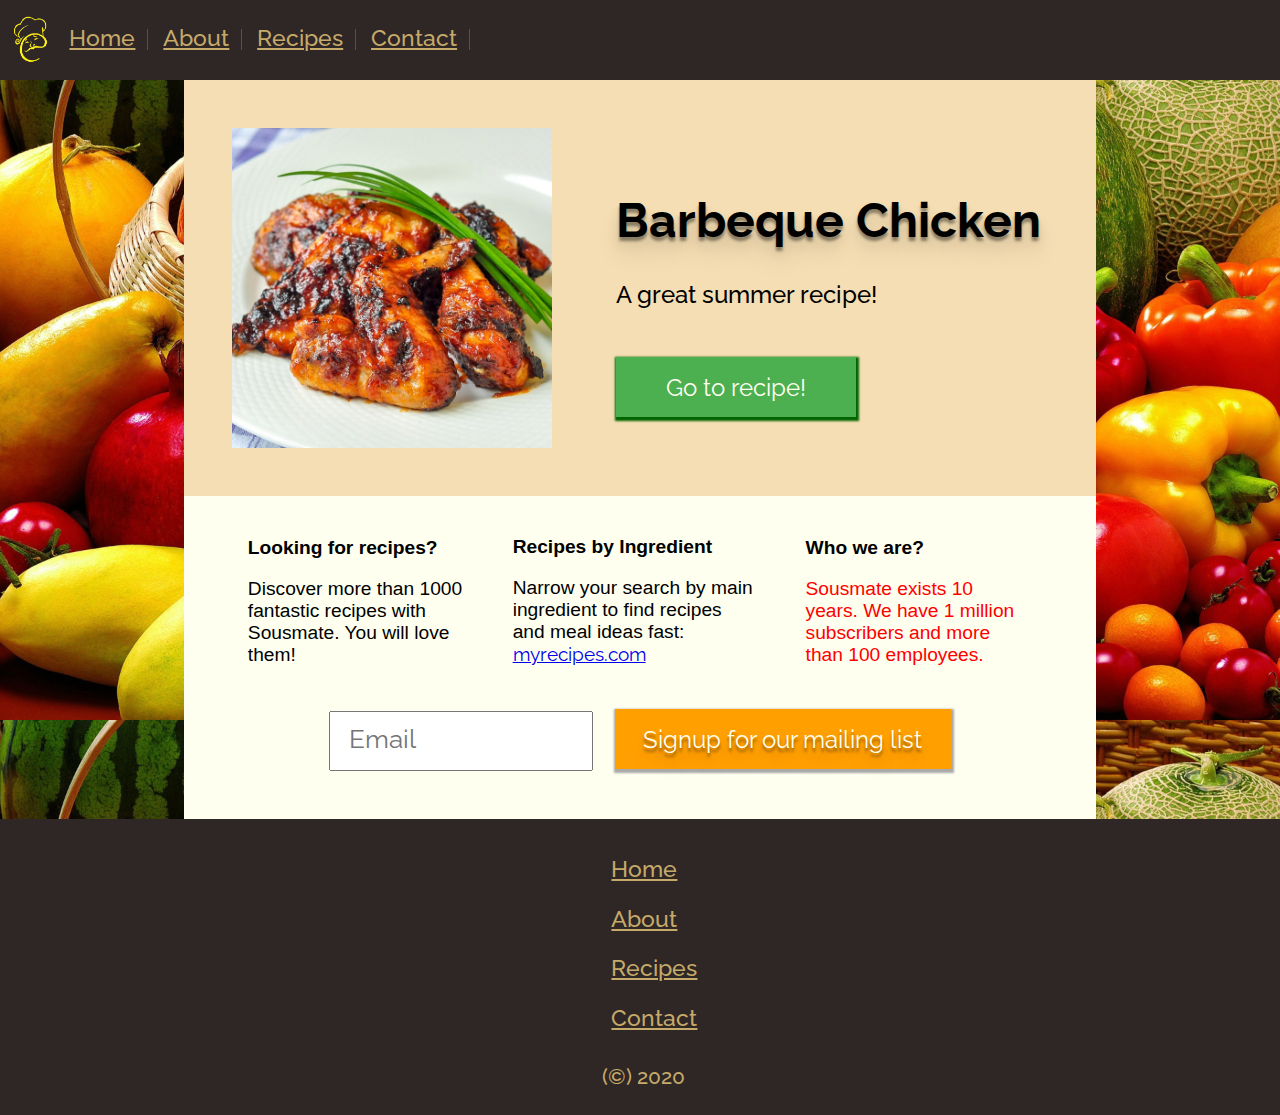
<file: index.html>
<!DOCTYPE html>
<html lang="en">
  <head>
    <meta charset="UTF-8" />
    <meta name="viewport" content="width=device-width, initial-scale=1.0" />
    <meta http-equiv="X-UA-Compatible" content="ie=edge" />

    <link rel="stylesheet" type="text/css" href="index.css" />
    <link rel="stylesheet" type="text/css" href="home.css" />

    <link
      href="https://fonts.googleapis.com/css?family=Raleway&display=swap"
      rel="stylesheet"
    />

    <title>Home</title>
  </head>
  <body>
    <nav id="navContainer" class="padding-left">
      <img id="logo" src="images/sousmate.png" alt="Sousmate Logo" />
      <ul>
        <li><a href="index.html">Home</a></li>
        <li><a href="about.html">About</a></li>
        <li><a href="recipes.html">Recipes</a></li>
        <li><a href="contact.html">Contact</a></li>
      </ul>
    </nav>
    <div class="container">
      <div class="recipes">
        <img id="recipe" src="" alt="" />
        <div class="recipe-info">
          <h1 id="recipe-name"></h1>
          <p id="recipe-synopsis"></p>
          <button id="goToRecipe">Go to recipe!</button>
        </div>
      </div>
      <div class="recipe-extra-info">
        <div class="extra-info inline-block">
          <h2 class="extra-info-header">Looking for recipes?</h2>
          <p class="extra-info-text">
            Discover more than 1000 fantastic recipes with Sousmate. You will
            love them!
          </p>
        </div>
        <div class="extra-link inline-block">
          <h2 class="extra-info-header">Recipes by Ingredient</h2>
          <p class="extra-info-text">
            Narrow your search by main ingredient to find recipes and meal ideas
            fast:
            <a
              target="_blank"
              rel="noopener noreferrer"
              href="https://www.myrecipes.com/ingredients"
              >myrecipes.com</a
            >
          </p>
        </div>
        <div class="important-info inline-block">
          <h2 class="extra-info-header">Who we are?</h2>
          <p class="extra-info-text">
            Sousmate exists 10 years. We have 1 million subscribers and more
            than 100 employees.
          </p>
        </div>
      </div>
      <div class="mailing-list">
        <form>
          <input type="email" placeholder="Email" />
          <button id="mailing-list-btn" type="submit">
            Signup for our mailing list
          </button>
        </form>
      </div>
    </div>
    <div class="footer">
      <div class="footer-content">
        <div class="vertical-list">
          <ul>
            <li><a href="index.html">Home</a></li>
            <li><a href="about.html">About</a></li>
            <li><a href="recipes.html">Recipes</a></li>
            <li><a href="contact.html">Contact</a></li>
          </ul>
        </div>
        <p class="copyright">(&copy) 2020</p>
      </div>
    </div>

    <script src="recipesObjects.js"></script>
    <script src="home.js"></script>
  </body>
</html>
</file>
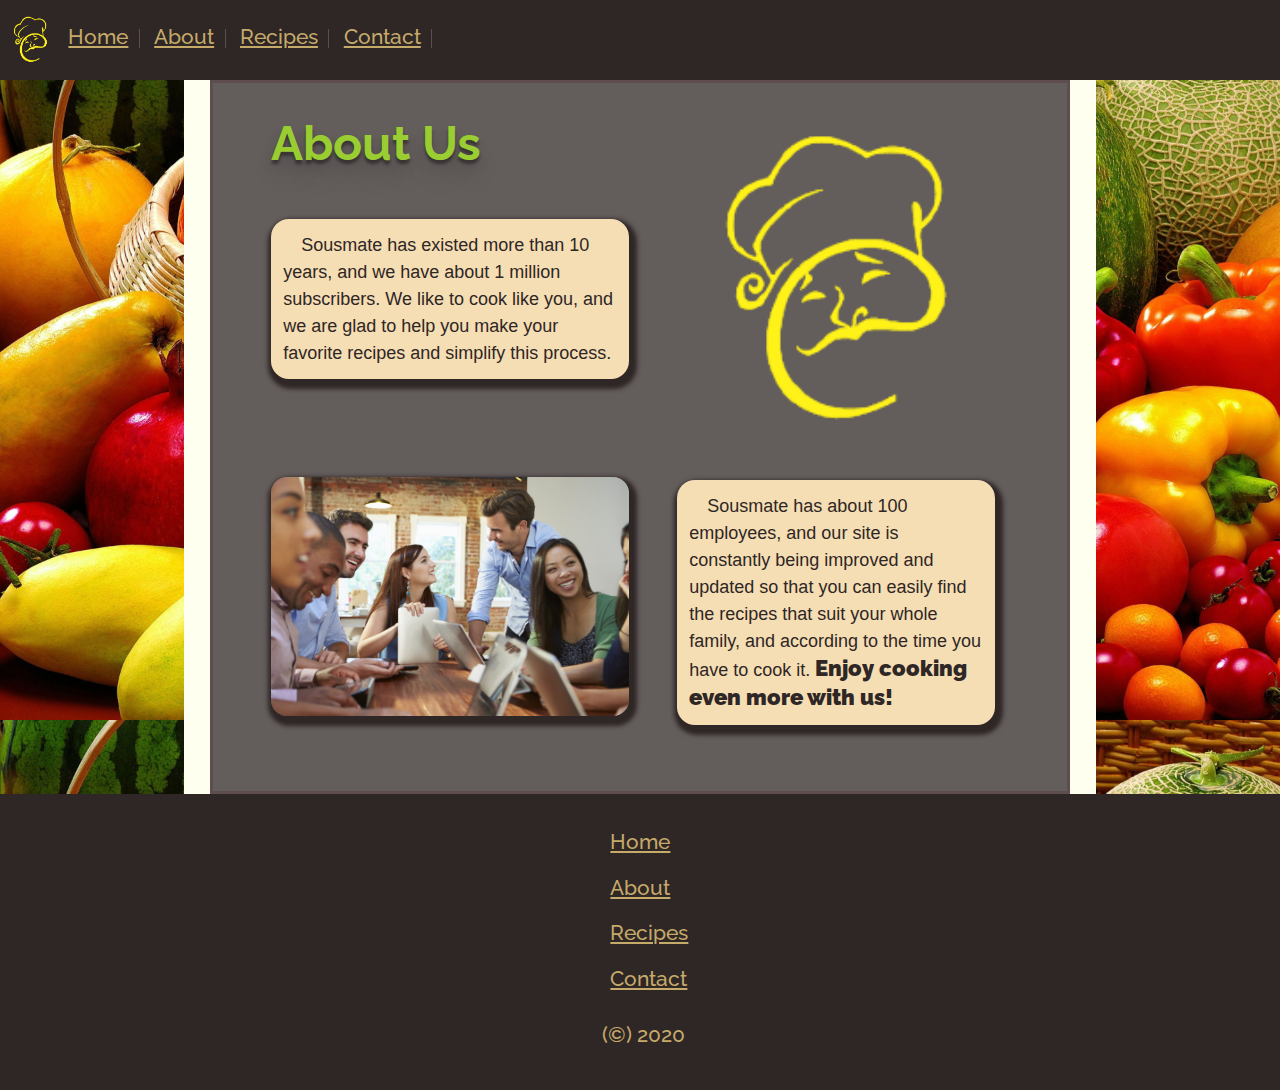
<file: about.html>
<!DOCTYPE html>
<html lang="en">
  <head>
    <meta charset="UTF-8" />
    <meta name="viewport" content="width=device-width, initial-scale=1.0" />
    <meta http-equiv="X-UA-Compatible" content="ie=edge" />

    <link rel="stylesheet" type="text/css" href="about.css" />
    <link rel="stylesheet" type="text/css" href="index.css" />

    <link
      href="https://fonts.googleapis.com/css?family=Raleway&display=swap"
      rel="stylesheet"
    />

    <title>About</title>
  </head>
  <body>
    <nav id="navContainer" class="padding-left">
      <img id="logo" src="images/sousmate.png" alt="Sousmate Logo" />
      <ul>
        <li><a href="index.html">Home</a></li>
        <li><a href="about.html">About</a></li>
        <li><a href="recipes.html">Recipes</a></li>
        <li><a href="contact.html">Contact</a></li>
      </ul>
    </nav>
    <div class="container">
      <div class="info-about padding-left">
        <div class="about-content">
          <h1>About Us</h1>

          <img src="images/sousmate.png" alt="Sousmate Logo" />

          <p class="about-us-msg">
            Sousmate has existed more than 10 years, and we have about 1 million
            subscribers. We like to cook like you, and we are glad to help you
            make your favorite recipes and simplify this process.
          </p>
          <img src="images/team.jpg" alt="Sousmate team" />
          <p class="about-us-msg2">
            Sousmate has about 100 employees, and our site is constantly being
            improved and updated so that you can easily find the recipes that
            suit your whole family, and according to the time you have to cook
            it. <span>Enjoy cooking even more with us!</span>
          </p>
        </div>
      </div>
    </div>
    <div class="footer">
      <div class="footer-content">
        <div class="vertical-list">
          <ul>
            <li><a href="index.html">Home</a></li>
            <li><a href="about.html">About</a></li>
            <li><a href="recipes.html">Recipes</a></li>
            <li><a href="contact.html">Contact</a></li>
          </ul>
        </div>
        <p class="copyright">(&copy) 2020</p>
      </div>
    </div>
  </body>
</html>
</file>
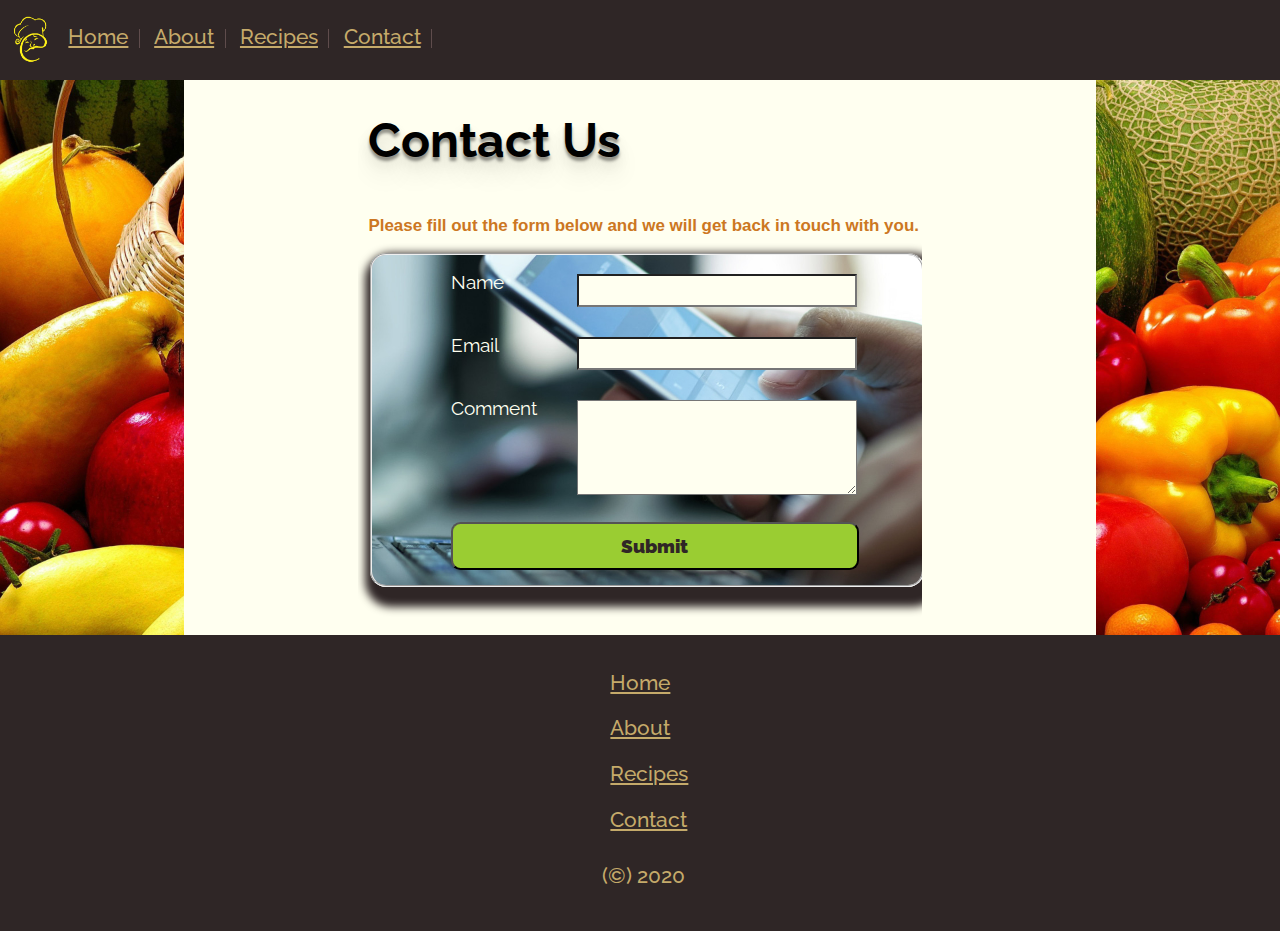
<file: contact.html>
<!DOCTYPE html>
<html lang="en">
  <head>
    <meta charset="UTF-8" />
    <meta name="viewport" content="width=device-width, initial-scale=1.0" />
    <meta http-equiv="X-UA-Compatible" content="ie=edge" />

    <link rel="stylesheet" type="text/css" href="contact.css" />
    <link rel="stylesheet" type="text/css" href="index.css" />

    <link
      href="https://fonts.googleapis.com/css?family=Raleway&display=swap"
      rel="stylesheet"
    />

    <title>Contact</title>
  </head>
  <body>
    <nav id="navContainer" class="padding-left">
      <img id="logo" src="images/sousmate.png" alt="Sousmate Logo" />
      <ul>
        <li><a href="index.html">Home</a></li>
        <li><a href="about.html">About</a></li>
        <li><a href="recipes.html">Recipes</a></li>
        <li><a href="contact.html">Contact</a></li>
      </ul>
    </nav>
    <div class="container">
      <div class="contact_us padding-left">
        <h1>Contact Us</h1>
        <p class="contact_us_msg">
          Please fill out the form below and we will get back in touch with you.
        </p>
        <div class="contact_us_form">
          <form>
            <fieldset>
              <div class="form_elements">
                <label for="name">Name</label>
                <span
                  ><input type="text" id="name" name="email" required
                /></span>
                <label for="email">Email</label>
                <span
                  ><input type="email" id="email" name="email" required
                /></span>
                <label for="comment">Comment</label>
                <span
                  ><textarea id="comment" cols="5" name="comment"></textarea
                ></span>
                <button type="submit">Submit</button>
              </div>
            </fieldset>
          </form>
        </div>
      </div>
    </div>
    <div class="footer">
      <div class="footer-content">
        <div class="vertical-list">
          <ul>
            <li><a href="index.html">Home</a></li>
            <li><a href="about.html">About</a></li>
            <li><a href="recipes.html">Recipes</a></li>
            <li><a href="contact.html">Contact</a></li>
          </ul>
        </div>
        <p class="copyright">(&copy) 2020</p>
      </div>
    </div>
  </body>
</html>
</file>
<file: index.css>
html,
body {
  margin: 0;
  /* height: 100%;
  width: 100%; */
}

body {
  background-color: #fffff0;
}

#logo {
  width: 3em;
  height: 3em;
  float: left;
  margin-top: -0.5em;
}

nav ul li {
  border-right: 1px solid;
}

nav li {
  display: inline;
}

nav {
  background-color: #2f2626;
  height: 5em;
  padding: 1.5em;
  color: #5f4c4c;
  width: 100%;
  z-index: 1000;
  min-width: 18.75em;
}

ul {
  list-style-type: none;
  margin: 0;
  /* overflow: hidden; */
}

li a {
  color: #c5aa6a;
  font-size: 1.3em;
  font-weight: 500;
  padding-right: 0.5em;
  padding-left: 0.5em;
}

li a:hover {
  color: green;
}

* {
  font-family: "Raleway", sans-serif;
  box-sizing: border-box;
}

.container {
  background-color: #fffff0;
  margin: 0 auto;
  min-width: 18.75em;
  max-width: 57em;
}

.footer {
  height: 18.5em;
  background-color: #2f2626;
  min-width: 18.75em;
  z-index: 1000;
  min-width: 18.75em;
}

.footer-content {
  display: block;
  margin: 0 auto;
  width: 10em;
  padding-top: 1em;
}

.vertical-list {
  padding-top: 0.5em;
}

.vertical-list a {
  display: block;
  padding: 0.5em;
}

.copyright {
  color: #c5aa6a;
  font-size: 1.3em;
  font-weight: 500;
  margin-left: 2em;
}

.padding-left {
  padding-left: 0.625em;
}

@media only screen and (max-width: 500px) {
  nav {
    height: 11em;
    padding-top: 1em;
  }

  #navContainer ul {
    text-align: center;
  }

  nav li {
    display: block;
    padding: 0.4em;
  }

  nav ul li {
    border-right: 0;
    font-size: 0.9em;
  }

  .vertical-list li a {
    padding: 0.3em;
    font-size: 1.1em;
  }

  .footer {
    height: 15em;
  }
}

@media only screen and (min-width: 930px) {
  body {
    background-image: url("images/food_wallpaper.jpg");
    background-size: contain;
    background-repeat: repeat;
  }
}
</file>
<file: home.css>
#recipe {
  float: left;
  width: 20em;
  margin-top: 3em;
  margin-left: 3em;
}

.recipe-info {
  float: right;
  margin-top: 5em;
  width: 30em;
}

h1 {
  font-size: 3em;
  text-shadow: 0px 4px 3px rgba(0, 0, 0, 0.4), 0px 8px 13px rgba(0, 0, 0, 0.1),
    0px 18px 23px rgba(0, 0, 0, 0.1);
}

#recipe-synopsis {
  font-weight: 500;
  font-size: 1.5em;
}

button {
  background-color: #4caf50;
  color: #fffff0;
  font-size: 1.5em;
  height: 2.5em;
  width: 10em;
  margin-top: 1em;
  border: 1px solid #4caf50;
  box-shadow: 1px 2px 2px 2px darkgreen;
}

button:hover {
  background-color: #228b22;
  transform: scale(1.1);
}

.recipe-extra-info {
  clear: both;
  margin-left: 7%;
  margin-right: 5%;
  padding-top: 1.5em;
  padding-bottom: 1.5em;
}

.inline-block {
  display: inline-block;
}

.extra-info {
  width: 30%;
  margin-right: 2.5%;
}

.extra-link {
  width: 30%;
  margin-right: 6%;
}

.important-info {
  width: 27%;
}

.important-info p {
  color: red;
}

.extra-info-text {
  font-size: 1.2em;
  font-family: sans-serif;
}

h2 {
  font-weight: 900;
  font-size: 1.2em;
  font-family: sans-serif;
}

.recipes {
  background-color: #f5deb3;
  height: auto;
  overflow: hidden;
  padding-bottom: 3em;
}

#mailing-list-btn {
  background-color: #ff9f00;
  width: 14em;
  text-shadow: 0px 4px 3px rgba(0, 0, 0, 0.4), 0px 8px 13px rgba(0, 0, 0, 0.1),
    0px 18px 23px rgba(0, 0, 0, 0.1);
  border: 1px solid #ff9f00;
  box-shadow: 1px 2px 2px 2px darkgray;
  margin-top: 0;
}

#mailing-list-btn:hover {
  background-color: #f28500;
}

.mailing-list {
  text-align: center;
  padding-bottom: 3em;
}

input[type="email"] {
  width: 15em;
  height: 3.4em;
  padding-left: 1em;
  font-size: 1.1em;
  margin-right: 1em;
}

input[type="email"]::placeholder {
  font-size: 1.5em;
}

input[type="email"]:focus {
  outline: 2px solid light blue;
}

li {
  font-size: 1.1em;
}

@media only screen and (max-width: 930px) {
  .container {
    width: 100%;
  }

  .recipes {
    padding-bottom: 2em;
  }

  #recipe {
    display: block;
    margin-left: auto;
    margin-right: auto;
    margin-top: 0.5em;
    width: 70%;
    float: none;
  }

  .recipe-info {
    float: none;
    margin-top: 0;
    width: 100%;
    text-align: center;
  }

  #recipe-name {
    font-size: 2.5em;
    margin-top: 0.5em;
    margin-bottom: 0;
  }

  #recipe-synopsis {
    font-size: 1.2em;
    margin-top: 0.5em;
    margin-bottom: 0;
  }

  button {
    font-size: 1.3em;
  }

  .mailing-list {
    padding-bottom: 1.5em;
  }

  input[type="email"] {
    height: 3em;
  }

  input[type="email"]::placeholder {
    font-size: 1.3em;
  }
}

@media only screen and (max-width: 650px) {
  input[type="email"] {
    height: 2.5em;
    width: 11em;
  }

  input[type="email"]::placeholder {
    font-size: 1em;
  }

  #mailing-list-btn {
    font-size: 1em;
  }

  .extra-info,
  .extra-link,
  .important-info {
    display: block;
    width: 100%;
  }
}

@media only screen and (max-width: 500px) {
  .recipes {
    padding-bottom: 1.5em;
  }

  #recipe {
    width: 100%;
    margin-top: 0;
  }

  #recipe-name {
    font-size: 2em;
  }

  button {
    font-size: 1em;
  }

  input[type="email"] {
    width: 12.8em;
    display: block;
    margin: 0 auto;
    margin-bottom: 0.5em;
  }

  #mailing-list-btn {
    display: block;
    margin: 0 auto;
  }

  .mailing-list {
    padding-bottom: 1em;
  }
}
</file>
<file: about.css>
.info-about {
  border-style: solid;
  border-color: #5f4c4c;
  height: auto;
  overflow: hidden;
  color: #2f2626;
  margin: 0 1.6em;
  background-color: #635d5c;
  padding-bottom: 3em;
  padding-top: 2em;
}

.info-about p {
  font-size: 1.125em;
}

h1 {
  font-size: 3em;
  margin-bottom: 1em;
  margin-top: 0;
  text-shadow: 0px 4px 3px rgba(0, 0, 0, 0.4), 0px 8px 13px rgba(0, 0, 0, 0.1),
    0px 18px 23px rgba(0, 0, 0, 0.1);
  color: yellowgreen;
}

.about-us-msg {
  text-indent: 1em;
  line-height: 1.5em;
  background-color: #f5deb3;
  height: auto;
  width: 45%;
  border-radius: 1em;
  font-family: sans-serif;
  padding: 0.7em;
  box-shadow: 2.5px 5px 4px 5px #2f2626;
}

.about-us-msg2 {
  text-indent: 1em;
  line-height: 1.5em;
  float: right;
  bottom: 0;
  background-color: #f5deb3;
  height: auto;
  width: 40%;
  border-radius: 1em;
  font-family: sans-serif;
  padding: 0.7em;
  margin-right: 4em;
  margin-top: 6%;
  box-shadow: 2.5px 5px 4px 5px #2f2626;
}

.about-content {
  margin-left: 3em;
}

.about-content img:nth-child(4) {
  float: left;
  width: 45%;
  border-radius: 1em;
  margin-top: 5em;
  box-shadow: 2.5px 5px 4px 5px #2f2626;
}

.about-content img:nth-child(2) {
  float: right;
  width: 40%;
  margin-top: -11%;
  margin-right: 3em;
}

span {
  font-weight: 900;
  font-size: 1.2em;
}

@media only screen and (max-width: 930px) {
  .container {
    width: 100%;
  }
}

@media only screen and (max-width: 800px) {
  .about-content img:nth-child(2) {
    margin-right: 4%;
    width: 45%;
  }

  .about-us-msg {
    width: 40%;
    height: auto;
  }

  .about-us-msg2 {
    width: 40%;
    height: auto;
    margin-right: 2em;
  }

  .about-content img:nth-child(4) {
    width: 48%;
  }

  .info-about {
    padding-bottom: 1.5em;
  }
}

@media only screen and (max-width: 650px) {
  .about-content {
    margin: 0;
  }

  h1 {
    text-align: center;
    margin-top: 0.5em;
  }

  .about-content img:nth-child(2),
  .about-content img:nth-child(4),
  .about-us-msg,
  .about-us-msg2 {
    float: none;
    display: block;
  }

  .about-content img:nth-child(2) {
    padding-bottom: 1.5em;
    margin: 0 auto;
    width: 70%;
  }

  .about-us-msg {
    margin: 0 auto;
    width: 90%;
    height: auto;
  }

  .about-us-msg2 {
    margin: 0 auto;
    width: 90%;
    height: auto;
    margin-top: 2em;
    margin-bottom: 2em;
  }

  .about-content img:nth-child(4) {
    margin: 0 auto;
    width: 90%;
    height: auto;
    margin-top: 2em;
  }

  .padding-left {
    padding-left: 0;
  }

  .info-about {
    padding-bottom: 0;
  }
}

@media only screen and (max-width: 500px) {
  h1 {
    font-size: 2em;
    margin-top: 0;
  }

  .info-about {
    margin: 0;
  }

  .about-content img:nth-child(2) {
    width: 80%;
  }

  .about-us-msg2 {
    margin-bottom: 2em;
  }
}
</file>
<file: contact.css>
h1 {
  margin-bottom: 1em;
  text-shadow: 0px 4px 3px rgba(0, 0, 0, 0.4), 0px 8px 13px rgba(0, 0, 0, 0.1),
    0px 18px 23px rgba(0, 0, 0, 0.1);
  font-size: 3em;
}

.contact_us_msg {
  color: #cc7722;
  font-weight: 600;
  font-size: 1.06em;
  font-family: Arial;
}

.contact_us {
  margin: 0 auto;
  padding-bottom: 3em;
  width: 35.2em;
  height: auto;
  overflow: hidden;
}

fieldset {
  padding-left: 5%;
  padding-top: 1em;
  width: 100%;
  border-radius: 1em;
  background-image: url("images/contact.jpg");
  background-size: cover;
  background-repeat: no-repeat;
  box-shadow: 5px 10px 8px 10px #2f2626;
}

.form_elements {
  width: 80%;
  margin: 0 auto;
  height: 19em;
}

button {
  width: 100%;
  height: 2.5em;
  background-color: #9acd32;
  color: #2f2626;
  font-size: 1.2em;
  font-weight: 900;
  border-radius: 0.5em;
}

input {
  height: 2.5em;
}

input,
textarea {
  width: 68.5%;
  margin-bottom: 2em;
  vertical-align: text-top;
  background-color: #fffff0;
}

textarea {
  height: 95px;
}

label {
  width: 30%;
  display: inline-block;
  color: #fffff0;
  font-size: 1.2em;
}

@media only screen and (max-width: 650px) {
  h1 {
    font-size: 2em;
    margin-bottom: 1em;
  }

  .contact_us_msg {
    font-size: 0.9em;
    width: 90%;
  }

  .contact_us {
    width: 100%;
  }

  fieldset {
    padding-left: 0;
  }

  .contact_us_form {
    width: 90%;
  }

  textarea {
    height: 4em;
  }

  button {
    font-size: 1em;
  }

  .contact_us.padding-left {
    padding-left: 3em;
  }

  input#name,
  input#email,
  textarea {
    margin-bottom: 3em;
  }
}

@media only screen and (max-width: 500px) {
  fieldset {
    background-image: url("images/contact_sm.jpg");
    height: 25em;
  }

  input,
  textarea,
  button {
    width: 100%;
  }

  textarea {
    height: 6em;
  }

  .contact_us {
    padding-bottom: 2em;
    padding-left: 2em;
  }

  input#name,
  input#email {
    margin-bottom: 2em;
  }

  label {
    margin-bottom: 0.1em;
  }
}

@media only screen and (max-width: 460px) {
  fieldset {
    height: 25em;
  }

  .contact_us.padding-left {
    padding-left: 2em;
  }
}

@media only screen and (max-width: 370px) {
  .contact_us.padding-left {
    padding-left: 1em;
  }

  .contact_us_form {
    width: 94%;
  }

  .contact_us {
    padding-bottom: 1.5em;
  }
}

@media only screen and (max-width: 321px) {
  input#name,
  input#email {
    margin-bottom: 1.2em;
  }

  textarea {
    margin-bottom: 2em;
  }

  fieldset {
    height: 23em;
  }
}
</file>
